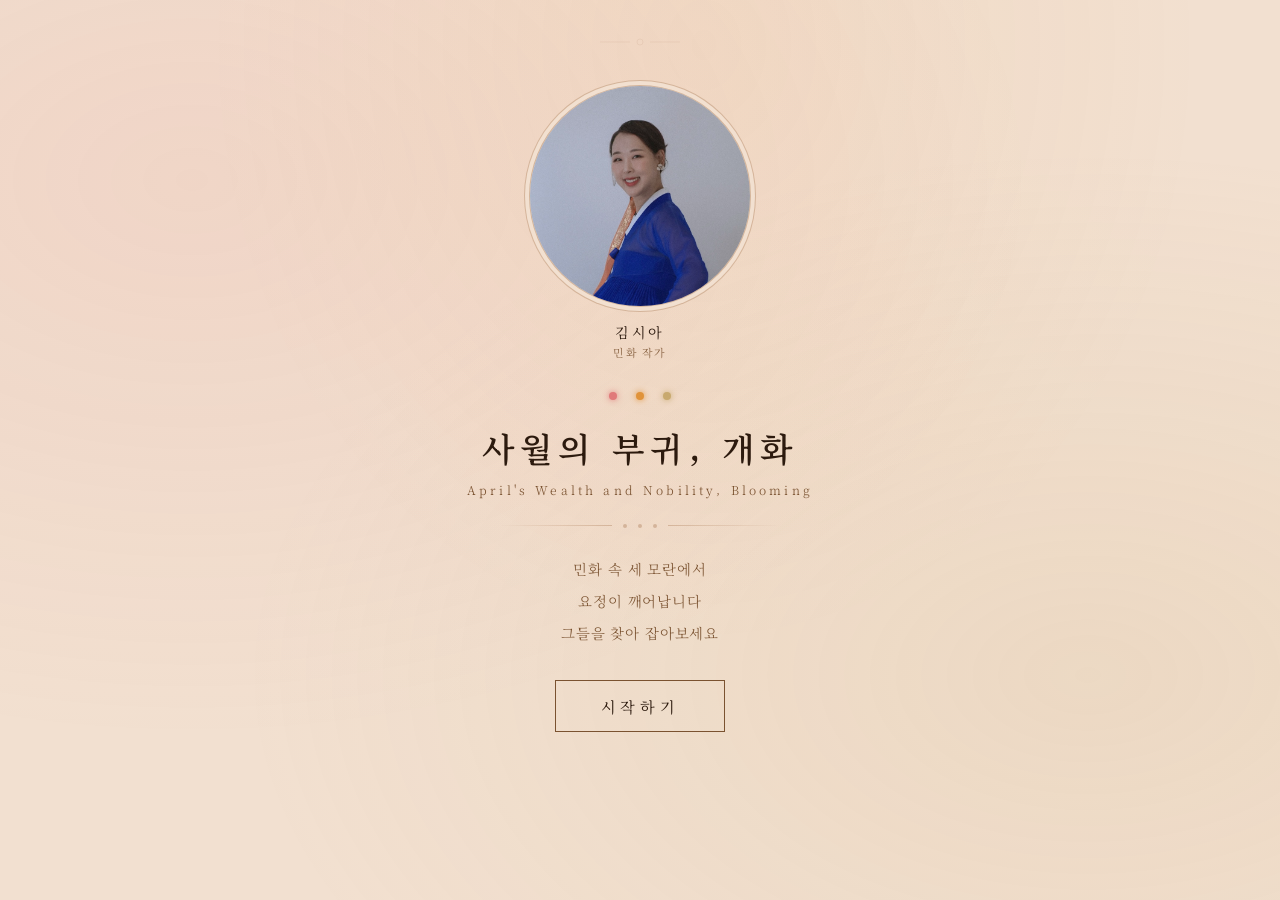
<file: index.html>
<!DOCTYPE html>
<html lang="ko">
<head>
  <meta charset="UTF-8" />
  <meta name="viewport" content="width=device-width, initial-scale=1.0, user-scalable=no" />
  <title>사월의 부귀, 개화</title>
  <link rel="preconnect" href="https://fonts.googleapis.com" />
  <link href="https://fonts.googleapis.com/css2?family=Noto+Serif+KR:wght@300;400;600&display=swap" rel="stylesheet" />
  <style>
    *, *::before, *::after { box-sizing: border-box; margin: 0; padding: 0; }

    :root {
      --peach:    #F2E0D0;
      --peach-dk: #D4B49A;
      --pink:     #E07A7A;
      --orange:   #E0933A;
      --ivory:    #C8A96E;
      --brown:    #7A5230;
      --ink:      #2C1A0E;
    }

    html, body {
      width: 100%; height: 100%;
      background: var(--peach);
      font-family: 'Noto Serif KR', serif;
      overflow-x: hidden;
      overflow-y: auto;
    }

    body::before {
      content: '';
      position: fixed; inset: 0;
      background-image:
        radial-gradient(ellipse at 15% 20%, rgba(224,121,122,0.10) 0%, transparent 55%),
        radial-gradient(ellipse at 85% 75%, rgba(200,169,110,0.13) 0%, transparent 55%),
        radial-gradient(ellipse at 55% 5%,  rgba(224,147,58,0.08)  0%, transparent 50%);
      pointer-events: none; z-index: 0;
    }

    .page {
      position: relative; z-index: 1;
      min-height: 100vh;
      display: flex; flex-direction: column;
      align-items: center;
    }

    /* 상단 장식 */
    .top-ornament {
      padding: 2rem 0 0;
      animation: fadeIn 1.4s ease both;
    }
    .top-ornament svg { opacity: 0.35; }

    /* 작가 사진 */
    .artist-wrap {
      position: relative;
      width: min(56vw, 220px);
      margin-top: 1.8rem;
      animation: fadeIn 1.6s 0.2s ease both;
      display: flex; flex-direction: column; align-items: center;
    }

    .artist-frame {
      width: 100%;
      aspect-ratio: 1 / 1;
      border-radius: 50%;
      overflow: hidden;
      box-shadow:
        0 0 0 1px var(--peach-dk),
        0 0 0 5px var(--peach),
        0 0 0 6px var(--peach-dk);
    }

    .artist-img {
      width: 100%;
      height: 100%;
      display: block;
      object-fit: cover;
      object-position: center top;
      filter: sepia(6%) contrast(0.97) brightness(1.02);
    }

    .artist-badge {
      margin-top: 1rem;
      text-align: center;
      width: 100%;
    }
    .artist-badge .name-ko {
      display: block;
      font-size: 0.88rem;
      font-weight: 400;
      color: var(--ink);
      letter-spacing: 0.2em;
    }
    .artist-badge .name-role {
      display: block;
      font-size: 0.68rem;
      font-weight: 300;
      color: var(--brown);
      letter-spacing: 0.12em;
      margin-top: 0.15rem;
    }

    /* 꽃 점 */
    .flowers {
      display: flex; gap: 1.2rem;
      margin-top: 2rem;
      animation: fadeIn 1.6s 0.5s ease both;
    }
    .flower {
      width: 8px; height: 8px; border-radius: 50%;
    }
    .flower.pink   { background: var(--pink);   box-shadow: 0 0 6px var(--pink);   }
    .flower.orange { background: var(--orange);  box-shadow: 0 0 6px var(--orange);  }
    .flower.ivory  { background: var(--ivory);   box-shadow: 0 0 6px var(--ivory);   }

    /* 제목 */
    .title-block {
      text-align: center;
      margin-top: 1.4rem;
      padding: 0 2rem;
      animation: fadeIn 1.6s 0.6s ease both;
    }
    .title-ko {
      font-size: clamp(1.5rem, 5.5vw, 2.1rem);
      font-weight: 600;
      color: var(--ink);
      letter-spacing: 0.18em;
      line-height: 1.5;
    }
    .title-en {
      font-size: clamp(0.62rem, 2.4vw, 0.76rem);
      font-weight: 300;
      color: var(--brown);
      letter-spacing: 0.26em;
      margin-top: 0.5rem;
    }

    /* 구분선 */
    .divider {
      display: flex; align-items: center; gap: 0.7rem;
      margin: 1.6rem 0;
      width: min(68vw, 280px);
      animation: fadeIn 1.6s 0.8s ease both;
    }
    .divider::before {
      content: ''; flex: 1; height: 1px;
      background: linear-gradient(to right, transparent, var(--peach-dk));
    }
    .divider::after {
      content: ''; flex: 1; height: 1px;
      background: linear-gradient(to left, transparent, var(--peach-dk));
    }
    .divider-dot { width: 4px; height: 4px; border-radius: 50%; background: var(--peach-dk); }

    /* 설명 */
    .desc {
      font-size: clamp(0.78rem, 3vw, 0.9rem);
      font-weight: 300;
      color: var(--brown);
      text-align: center;
      line-height: 2.2;
      letter-spacing: 0.06em;
      padding: 0 2rem;
      animation: fadeIn 1.6s 1.0s ease both;
    }

    /* 시작 버튼 */
    .btn-start {
      margin: 2rem 0 3.5rem;
      padding: 0.9rem 2.8rem;
      background: transparent;
      border: 1px solid var(--brown);
      color: var(--ink);
      font-family: 'Noto Serif KR', serif;
      font-size: 0.95rem;
      font-weight: 400;
      letter-spacing: 0.3em;
      cursor: pointer;
      position: relative; overflow: hidden;
      transition: color 0.4s;
      animation: fadeIn 1.6s 1.2s ease both;
    }
    .btn-start::before {
      content: '';
      position: absolute; inset: 0;
      background: var(--brown);
      transform: scaleX(0); transform-origin: left;
      transition: transform 0.4s ease;
    }
    .btn-start:hover::before { transform: scaleX(1); }
    .btn-start:hover { color: var(--peach); }
    .btn-start span { position: relative; z-index: 1; }

    @keyframes fadeIn {
      from { opacity: 0; transform: translateY(10px); }
      to   { opacity: 1; transform: translateY(0); }
    }
  </style>
</head>
<body>
<div class="page">

  <div class="top-ornament">
    <svg width="80" height="20" viewBox="0 0 80 20">
      <line x1="0" y1="10" x2="30" y2="10" stroke="#D4B49A" stroke-width="0.8"/>
      <circle cx="40" cy="10" r="3" fill="none" stroke="#D4B49A" stroke-width="0.8"/>
      <line x1="50" y1="10" x2="80" y2="10" stroke="#D4B49A" stroke-width="0.8"/>
    </svg>
  </div>

  <div class="artist-wrap">
    <div class="artist-frame">
      <img class="artist-img" src="assets/artist.jpg" alt="김시아 작가" />
    </div>
    <div class="artist-badge">
      <span class="name-ko">김시아</span>
      <span class="name-role">민화 작가</span>
    </div>
  </div>

  <div class="flowers">
    <div class="flower pink"></div>
    <div class="flower orange"></div>
    <div class="flower ivory"></div>
  </div>

  <div class="title-block">
    <h1 class="title-ko">사월의 부귀, 개화</h1>
    <p class="title-en">April's Wealth and Nobility, Blooming</p>
  </div>

  <div class="divider">
    <span class="divider-dot"></span>
    <span class="divider-dot"></span>
    <span class="divider-dot"></span>
  </div>

  <p class="desc">
    민화 속 세 모란에서<br/>
    요정이 깨어납니다<br/>
    그들을 찾아 잡아보세요
  </p>

  <button class="btn-start" onclick="window.location.href='ar.html'">
    <span>시작하기</span>
  </button>

</div>
</body>
</html>
</file>
